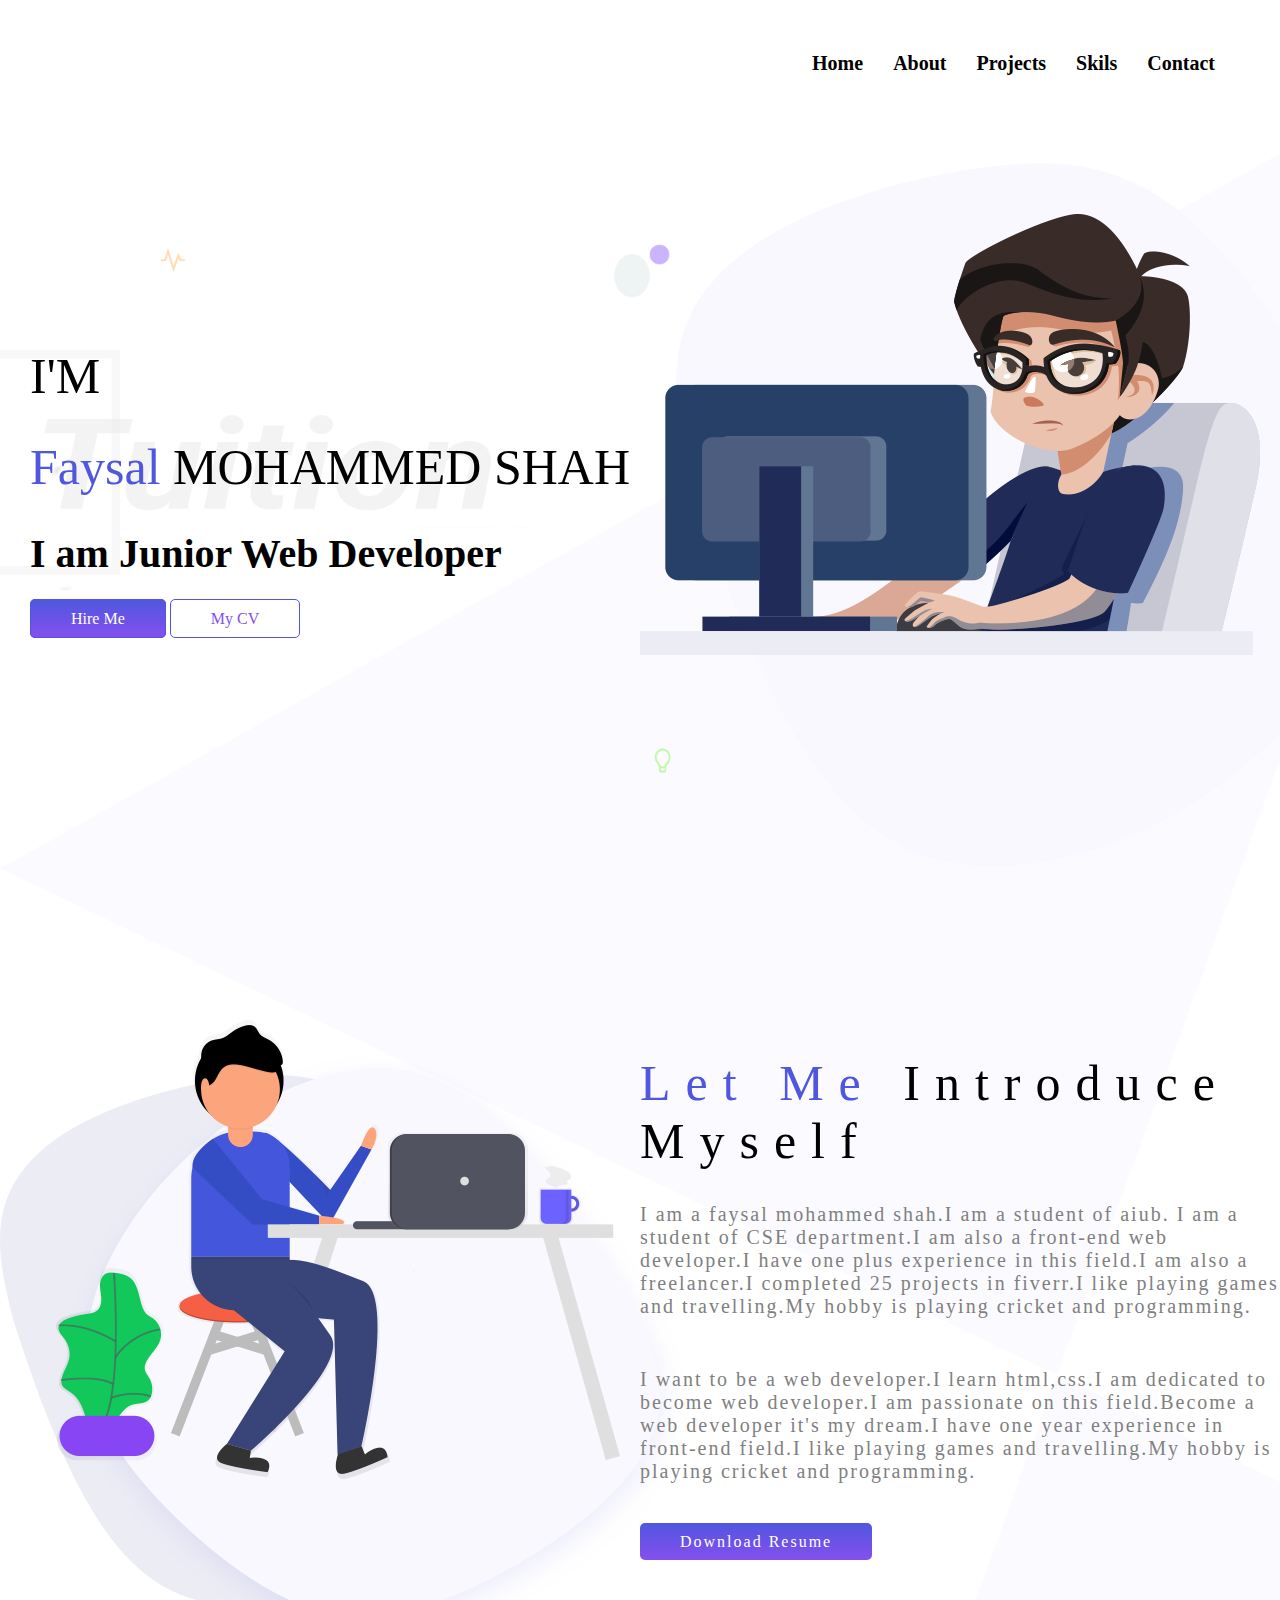
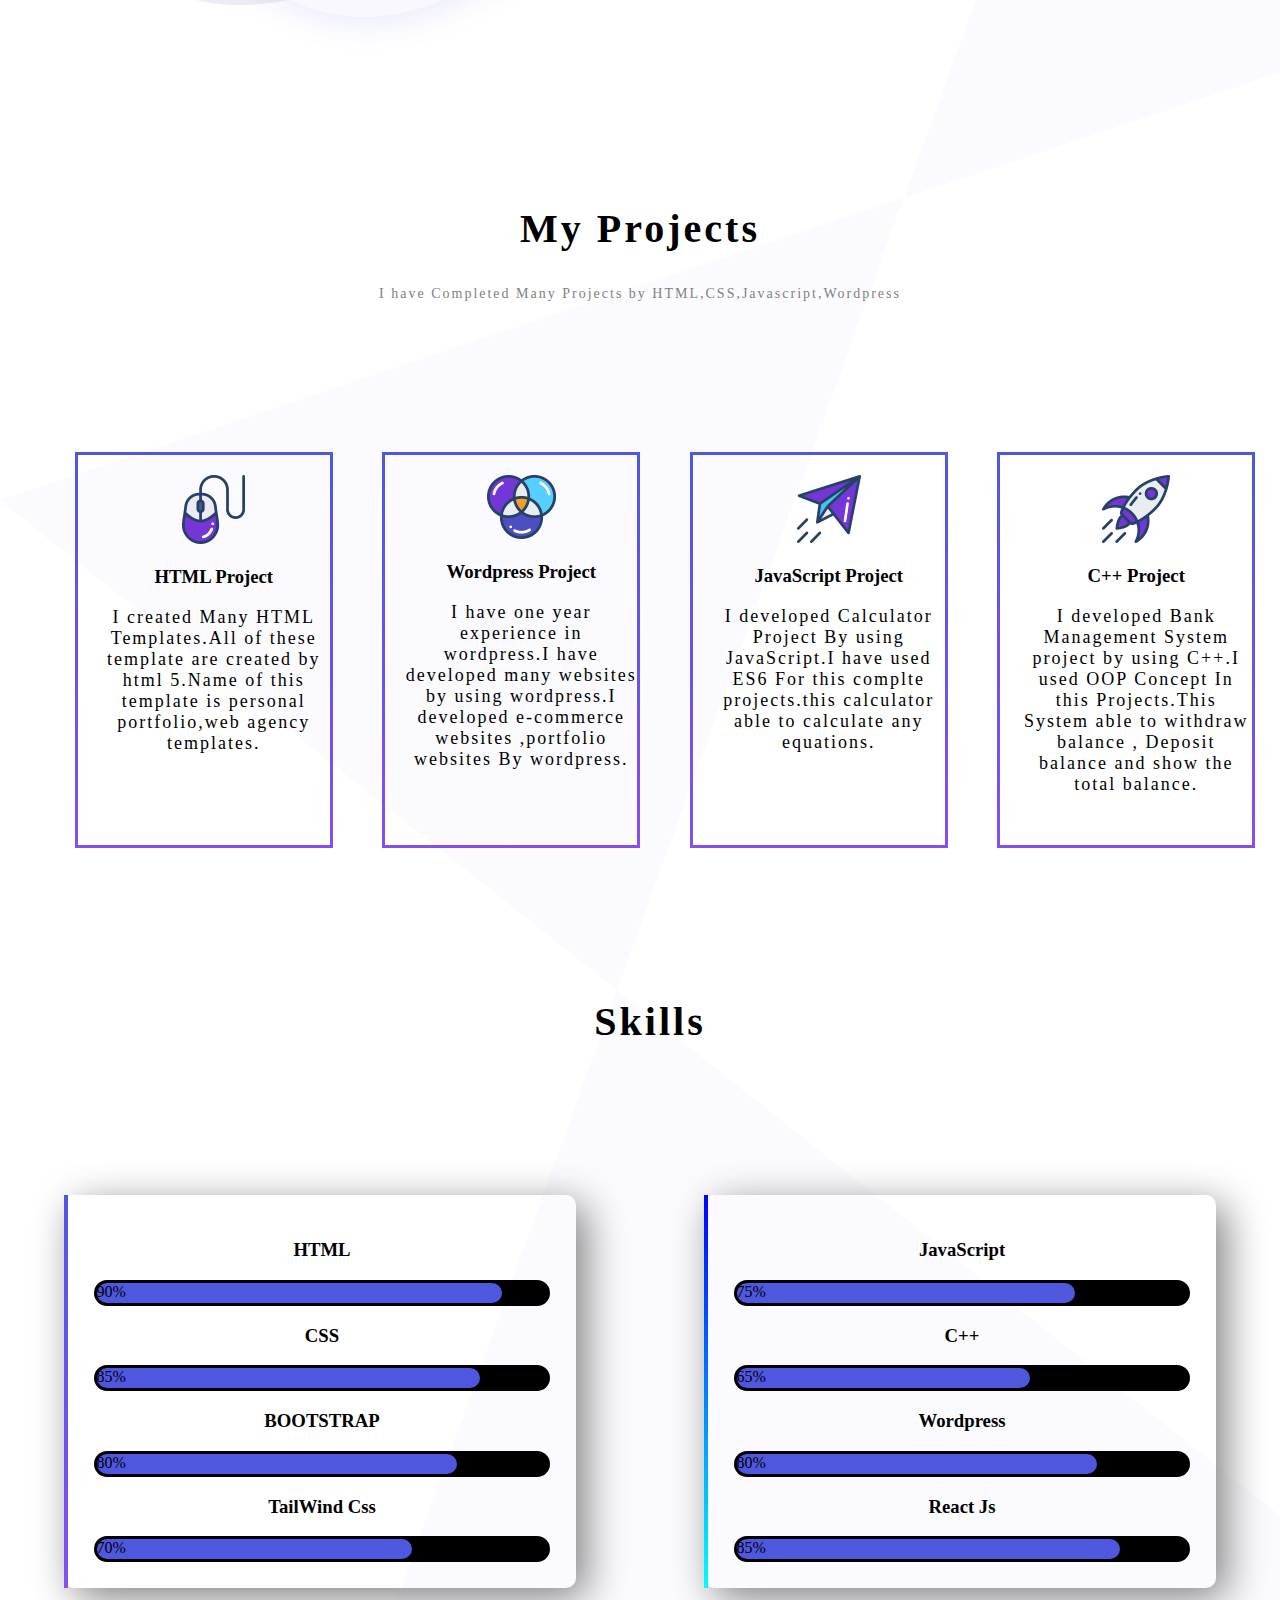
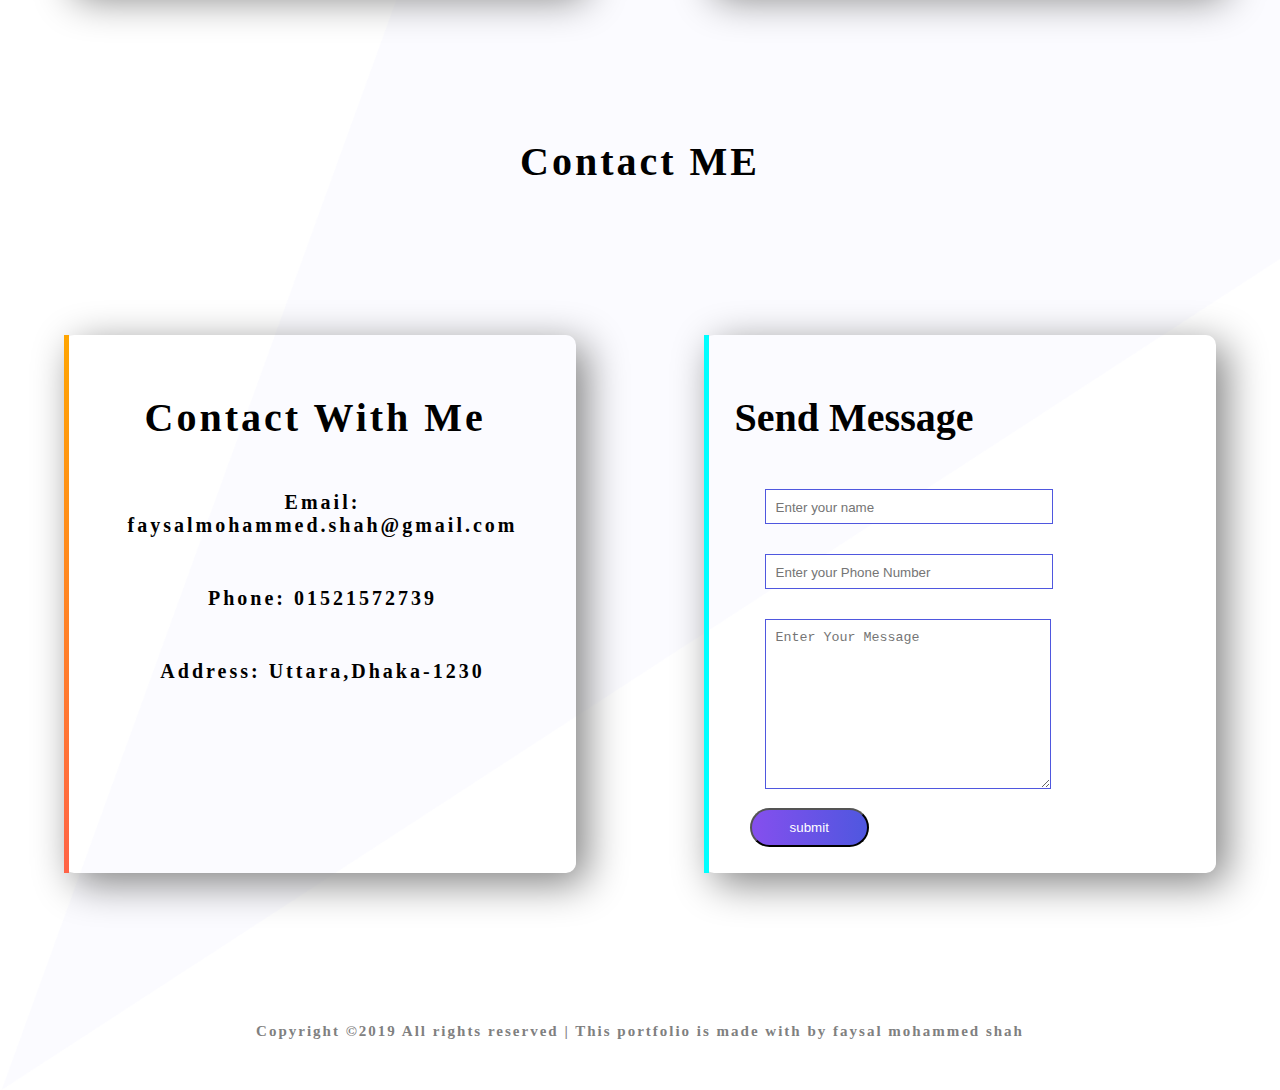
<file: index.html>
<!DOCTYPE html>
<html lang="en">

<head>
    <meta charset="UTF-8">
    <meta http-equiv="X-UA-Compatible" content="IE=edge">
    <meta name="viewport" content="width=device-width, initial-scale=1.0">
    <link rel="preconnect" href="https://fonts.googleapis.com">
    <link rel="preconnect" href="https://fonts.gstatic.com" crossorigin>
    <link href="https://fonts.googleapis.com/css2?family=Poppins&display=swap" rel="stylesheet">
    <link rel="stylesheet" href="style.css">
</head>

<body>
    <nav>
        
            
        

    
    <h2><a href="#Home">Home</a></h2>
    <h2><a href="#About">About</a></h2>
    <h2><a href="#Projects">Projects</a></h2>
    <h2><a href="#Skills">Skils</a></h2>
    <h2><a href="#contact">Contact</a></h2>

        
    </nav>
    <!--top Section Start-->
    <section class="top-section flexible-content" id="Home">
        <div class="half-width name-section">
            <h1>I'M</h1>
            <h1><span class="name-span">Faysal</span> MOHAMMED SHAH </h1>
            <h2>I am Junior Web Developer</h2>
            <a class="hire-button" target="_blank"
                href="https://github.com/faysalmohammed2020">Hire Me</a>
            <a class="cv-button" target="_blank"
                href="https://drive.google.com/file/d/1NDyqF4qW7Yn4ya6TrG6a08btBBbg1pqW/view?usp=sharing">My CV</a>
        </div>
        <div class="half-width">
            <img src="images/banner-image.png" alt="">
        </div>
    </section>
    <!--top section end-->

    <!--About Section Start-->

    <section class="about-section flexible-content" id="About">
        <div class="half-width">
            <img src="images/about-us.png" alt="">
        </div>
        <div class="half-width about">
            <h1 class="letter-space"><span class="different-color">Let Me</span> Introduce<br>
                Myself </h1>

            <p>I am a faysal mohammed shah.I am a student of aiub. I am a student of CSE department.I am also a
                front-end web developer.I have one plus experience in this field.I am also a freelancer.I completed 25
                projects in fiverr.I like playing games and travelling.My hobby is playing cricket and programming.


            </p>
            <p>
                I want to be a web developer.I learn html,css.I am dedicated to become web developer.I am passionate on
                this field.Become a web developer it's my dream.I have one year experience in front-end field.I like
                playing games and travelling.My hobby is playing cricket and programming.
            </p>
            <a class="resume-button" target="_blank"
                href="https://drive.google.com/file/d/1NDyqF4qW7Yn4ya6TrG6a08btBBbg1pqW/view?usp=sharing">Download Resume</a>
        </div>
    </section>

    <!--About Section End-->

    <!--Service Header Start-->

    <section class="project-section-header" id="Projects">
        <h2 style="text-align: center; font-size: 40px;letter-spacing: 3px;">My Projects</h2>
        <P style="text-align: center; font-size: 14px;letter-spacing: 2px;">I have Completed Many Projects by HTML,CSS,Javascript,Wordpress </P>
    </section>
    <!--project Header End-->

    <!--project Bottom Start-->
    <section class="project-section-bottom flexible-content" >
        <div class="project-item">
            <div class="project-img"><img src="images/s1.png" alt=""></div>
            <div class="project-card">
                <h3>HTML Project</h3>
                <p>I created Many HTML Templates.All of these template are created by html 5.Name of this template is personal portfolio,web agency templates. 
                </p>
            </div>
        </div>
        <div class="project-item">
            <div class="project-img"><img src="images/s2.png" alt=""></div>
            <div class="project-card">
                <h3>Wordpress Project</h3>
                <p>I have one year experience in wordpress.I have developed many websites by using wordpress.I developed e-commerce websites ,portfolio websites By wordpress.
                </p>
            </div>
        </div>
        <div class="project-item">
            <div class="project-img"><img src="images/s3.png" alt=""></div>
            <div class="project-card">
                <h3>JavaScript Project</h3>
                <p>I developed Calculator Project By using JavaScript.I have used ES6 For this complte projects.this calculator able to calculate any equations.</p>
            </div>
        </div>
        <div class="project-item">
            <div class="project-img"><img src="images/s4.png" alt=""></div>
            <div class="project-card">
                <h3>C++ Project</h3>
                <p>I developed Bank Management System project by using C++.I used OOP Concept In this Projects.This System able to withdraw balance , Deposit balance and show the total balance. </p>
            </div>
        </div>
    </section>
    <!--projects Bottom End-->

    <!--Skill Section-->
    <section id="Skills" class="skill-section  ">
        <h1 style="text-align: center; font-size: 40px;letter-spacing: 3px; margin-bottom: 150px; font-weight: 800;" id="skills">Skills</h1>
        <div class="flexible-content skills">
            <div class="skill-item" id="Firstskils">
                <h3>HTML</h3>
                    <div id="progressbar1">

                        <div>90%</div>
                    </div>
    
                    <h3>CSS</h3>
                    <div id="progressbar2">
    
                        <div>85%</div>
                    </div>
    
                    <h3>BOOTSTRAP</h3>
                    <div id="progressbar3">
    
                        <div>80%</div>
                    </div>
                    <h3>TailWind Css</h3>
                    <div id="progressbar4">
    
                        <div>70%</div>
                    </div>
                



            </div>


            <div class="skill-item" id="secondskils">
                <h3>JavaScript</h3>
                <div id="progressbar5">

                    <div>75%</div>
                </div>
                <h3>C++</h3>
                <div id="progressbar6">

                    <div>65%</div>
                </div>
                <h3>Wordpress</h3>
                <div id="progressbar7">

                    <div>80%</div>
                </div>
                <h3>React Js</h3>
                <div id="progressbar8">

                    <div>85%</div>
                </div>
            </div>

        </div>

    </section>
    <!--skills  End-->
    <!-- Contact section start -->
    <section id="contact" class="contact-section">

        <h1 id="contacts" style="text-align: center; font-size: 40px;letter-spacing: 3px; margin-bottom: 150px; font-weight: 800;  " >Contact ME</h1>
        <div class="flexible-content">
            <div id="information" class="contact-item">
                <h2 style=" font-size: 40px;letter-spacing: 3px; margin-bottom: 50px; font-weight: 800; margin-left: 50px;" >Contact With Me</h2>
                <h3 style=" font-size: 20px;letter-spacing: 3px; margin-bottom: 50px; font-weight: 800;" >
                    Email: faysalmohammed.shah@gmail.com
                </h3>

                <h3 style=" font-size: 20px;letter-spacing: 3px; margin-bottom: 50px; font-weight: 800;">
                    Phone: 01521572739
                </h3>

                <h3 style=" font-size: 20px;letter-spacing: 3px; margin-bottom: 50px; font-weight: 800;">
                    Address: Uttara,Dhaka-1230
                </h3>

            </div>
            <div id="message" class="contact-item">
                <h2>Send Message</h2>
                <input class="message" type="Name" placeholder="Enter your name"><br>
                <input class="message" type="text" placeholder="Enter your Phone Number"><br>
                <textarea class="message" name="message" rows="10" required placeholder="Enter Your Message"></textarea><br>
                <input class="input-button" type="button" value="submit">

            </div>
        </div>

    </section>
    <!--Footer Start-->
    <footer>
        <p>Copyright &copy;2019 All rights reserved | This portfolio is made with by faysal mohammed shah </p>
    </footer>


</body>

</html>
</file>
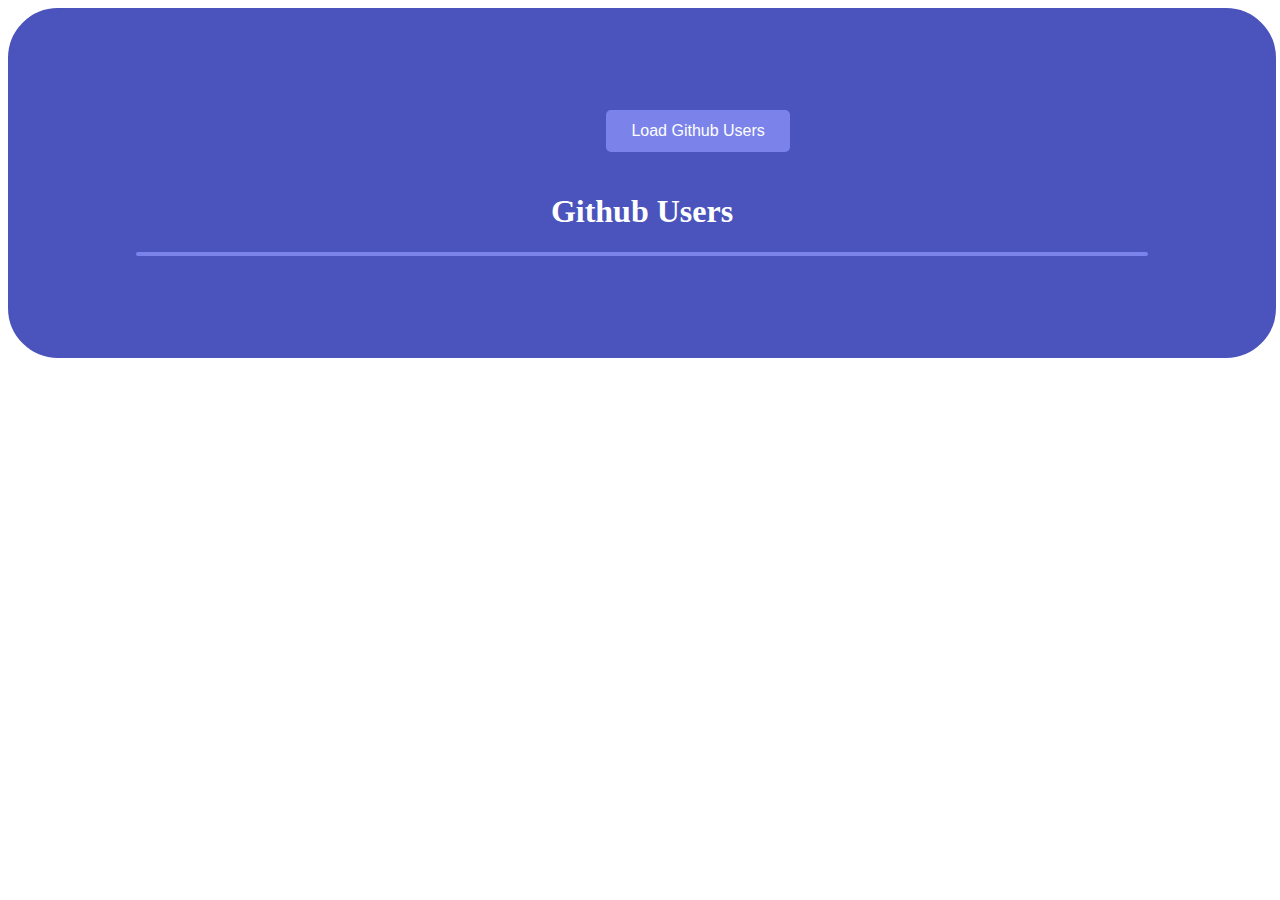
<file: repopeople.html>
<!DOCTYPE html>
<html lang="en">
<head>
    <meta charset="UTF-8">
    <meta http-equiv="X-UA-Compatible" content="IE=edge">
    <meta name="viewport" content="width=device-width, initial-scale=1.0">
    <link rel="stylesheet" href="repopeoplestyle.css">
    <title>JSON parsing</title>
</head>
<body>
    <div class="container">
        <div class="mid">
            <button id="grab">Load Github Users</button>
            <h1>Github Users</h1>
            <section id="user-content"></section>
        </div>
    </div>

    <script>
        document.getElementById('grab').addEventListener('click' , loadFunction);
        function loadFunction()
        {
            var xhr = new XMLHttpRequest();
            xhr.open('GET' , 'https://api.github.com/users');
            xhr.onload = function(){
                if(xhr.status == 200){
                    var people = JSON.parse(xhr.responseText);
                    console.log(people);
                    var output = '';
                    for(var i = 0 ; i < 6 ; i++)
                    {
                        output+= '<img height="300" weight="300" src="'+people[i].avatar_url+'">';
                        output+= '<h1>ID:-'+people[i].id+'</h1>';
                        output+= '<h1>Login:- '+people[i].login+'</h1>';
                    }
                    document.getElementById('user-content').innerHTML = output;
                }
            }
            xhr.send();
        }
    </script>
</body>
</html>
</file>
<file: style.css>
body {
    font-family: 'Lobster', cursive;
    margin: 0;
    background-image: url(images/body-bg.png
    );
    background-repeat: no-repeat;
    background-size: cover;

}
nav{
   display: flex;
    justify-content: flex-end;
    margin-right: 50px;
    margin-top: 0;
    margin-bottom: 50px;
}

    

a {
    text-decoration: none;
    padding: 15px;
    color: black;
    font-size: 20px;
}

a:hover {
    color: #4F57DF;
    border: 2px solid rgb(3, 34, 211);
}

section {
    margin-bottom: 150px;
}

.flexible-content {
    display: flex;
}

.half-width {
    width: 50%;
}

.name-section {
    margin-top: 150px;
    padding-left: 30px;
}
.name-span{
    color: #4F57DF;
}
.name-span:hover{
    color: orange;
}

h1 {
    font-size: 50px;
    font-weight: 400;
}

h2 {
    font-size: 40px;
}

.hire-button {
    text-decoration: none;
    padding: 10px 40px;
    background-image: linear-gradient(#4F57DF, #854FEE);
    color: white;
    font-size: 16px;
    border-radius: 5px;
    border: 1px solid #4F57DF;

}

.hire-button:hover {
    background: transparent;
    border: 2px solid #4F57DF;
    color: #854FEE;
}

.cv-button {
    color: #854FEE;
    background: transparent;
    border-radius: 5px;
    padding: 10px 40px;
    text-decoration: none;
    font-size: 16px;
    border: 1px solid #4F57DF;
}

.cv-button:hover {


    background-image: linear-gradient(#4F57DF, #854FEE);
    color: white;


}

.top-section {
    background-image: url(images/home-banner.png);
    background-repeat: no-repeat;
    background-size: cover;
    background-position: center left;

}

.letter-space {
    letter-spacing: 15px;
    font-weight: 100;
    font-size: 50px
}

.different-color {
    color: #4F57DF;
}
.different-color:hover{
    color: aquamarine;
}

p {
    letter-spacing: 2px;
    font-size: 20px;
    font-weight: normal;
    color: gray;
    margin-bottom: 50px;
}

.resume-button {
    text-decoration: none;
    padding: 10px 40px;
    background-image: linear-gradient(#4F57DF, #854FEE);
    color: white;
    font-size: 16px;
    border-radius: 5px;
    letter-spacing: 2px;
}

.resume-button:hover {
    background: transparent;
    border: 2px solid #4F57DF;
    color: #854FEE;
}

.project-img {
    text-align: center;

    width: 100%;
    margin-top: 20px;
}

h3 {
    text-align: center;
    margin-left: 0px;
}

.project-item {
    width: 20%;
    margin-left: 2%;
    margin-right: 2%;
    padding-left: 20px;
    border: 3px solid;
    border-image: linear-gradient(#4F57DF, #854FEE);
    border-image-slice: 1;
}

.project-item:hover {
    box-shadow: 10px 5px 20px gray;
    width: 20%;
    margin-left: 2%;
    margin-right: 2%;
    padding-left: 20px;
    border-left: 2px solid;
    border-image: linear-gradient(orange, tomato);
    border-image-slice: 1;
}


.project-card p {
    font-size: 18px;
    color: black;
    text-align: center;
}

.project-section-bottom {
    margin-left: 50px;

}




#progressbar1 {
    background-color: black;
    border-radius: 13px;
    /* (height of inner div) / 2 + padding */
    padding: 3px;
}

#progressbar1 > div {
    background-color: #4F57DF;
    width: 90%;
    /* Adjust with JavaScript */
    height: 20px;
    border-radius: 10px;
}
#progressbar2 {
    background-color: black;
    border-radius: 13px;
    /* (height of inner div) / 2 + padding */
    padding: 3px;
}

#progressbar2 > div {
    background-color: #4F57DF;
    width: 85%;
    /* Adjust with JavaScript */
    height: 20px;
    border-radius: 10px;
}
#progressbar3 {
    background-color: black;
    border-radius: 13px;
    /* (height of inner div) / 2 + padding */
    padding: 3px;
}

#progressbar3 > div {
    background-color: #4F57DF;
    width: 80%;
    /* Adjust with JavaScript */
    height: 20px;
    border-radius: 10px;
}
#progressbar4 {
    background-color: black;
    border-radius: 13px;
    /* (height of inner div) / 2 + padding */
    padding: 3px;
}

#progressbar4 > div {
    background-color: #4F57DF;
    width: 70%;
    /* Adjust with JavaScript */
    height: 20px;
    border-radius: 10px;
}
#progressbar5 {
    background-color: black;
    border-radius: 13px;
    /* (height of inner div) / 2 + padding */
    padding: 3px;
}

#progressbar5 > div {
    background-color: #4F57DF;
    width: 75%;
    /* Adjust with JavaScript */
    height: 20px;
    border-radius: 10px;
}
#progressbar6 {
    background-color: black;
    border-radius: 13px;
    /* (height of inner div) / 2 + padding */
    padding: 3px;
}

#progressbar6 > div {
    background-color: #4F57DF;
    width: 65%;
    /* Adjust with JavaScript */
    height: 20px;
    border-radius: 10px;
}
#progressbar7 {
    background-color: black;
    border-radius: 13px;
    /* (height of inner div) / 2 + padding */
    padding: 3px;
}

#progressbar7 > div {
    background-color: #4F57DF;
    width: 80%;
    /* Adjust with JavaScript */
    height: 20px;
    border-radius: 10px;
}
#progressbar8 {
    background-color: black;
    border-radius: 13px;
    /* (height of inner div) / 2 + padding */
    padding: 3px;
}

#progressbar8 > div {
    background-color: #4F57DF;
    width: 85%;
    /* Adjust with JavaScript */
    height: 20px;
    border-radius: 10px;
}

#skills {
    margin-left: 20px;
}

.skill-item {
    box-shadow: 10px 10px 40px gray;
    width: 40%;
    margin-left: 5%;
    margin-right: 5%;
    padding: 2%;
    border-radius: 10px;
}
#Firstskils{
    border-left: 4px solid;
    border-image: linear-gradient(#4F57DF, #854FEE);
    border-image-slice: 1;
}
#Firstskils:hover{
    border-left: 4px solid;
    border-image: linear-gradient(blue, cyan);
    border-image-slice: 1;
}
#secondskils{
    border-left: 4px solid;
    border-image: linear-gradient(blue, cyan);
    border-image-slice: 1;
}
#secondskils:hover{
    border-left: 4px solid;
    border-image: linear-gradient(#4F57DF, #854FEE);
    border-image-slice: 1;
}

.contact-item{
    box-shadow: 10px 10px 40px gray;
    width: 40%;
    margin-left: 5%;
    margin-right: 5%;
    padding: 2%;
    border-radius: 10px;
}
#information{
    border-left: 5px solid;
    border-image: linear-gradient(orange, tomato);
    border-image-slice: 1;
}
#message{
    border-left: 5px solid;
    border-image: linear-gradient(aqua, cyan);
    border-image-slice: 1;
}
.input-button {
    color: white;
    background-image: linear-gradient(to left, #4F57DF,#854FEE );
    padding: 10px 38px;
    border-radius: 100px;
    margin-left: 15px;
}
.message {
    padding: 10px 99px 8px 10px;
    margin: 15px 40px 15px 30px;
    border: 1px solid #4F57DF;
    
}
footer p{
    margin-top: 150px;
    font-size: 15px;
    font-weight: 800;
    text-align: center;

     
}

@media only screen and (max-width: 992px) {
    nav{
        display: flex;
        flex-direction: column;
        margin-left: 350px;
        margin-top: 10px;
        margin-bottom: 10px;
    }
    .flexible-content {
        display: flex;
        flex-direction: column;
        justify-content: center;
    }
    .name-section {
        margin-top: 100px;
        padding-left: 325px;
    }
    .half-width {
        width: 30%;
        margin-top: 50px;
        margin-left: 60px;
    }
    .half-width.about {
        margin-left: 325px;
    }
    .project-item{
        margin-left: 325px;
        margin-right: 50px;
        padding-left: 10px;
        margin-top: 15px;
    }
    .project-item:hover {
        box-shadow: 10px 5px 20px gray;
        width: 20%;
        margin-left: 325px;
        margin-right: 50px;
        padding-left: 10px;
        margin-top: 15px;
        border-left: 2px solid;
        border-image: linear-gradient(orange, tomato);
        border-image-slice: 1;
    }
    .skills{
        margin-left: 300px;
        padding: 10px;
        margin-top: 50px;
        
    }
    section {
        margin-bottom: 100px;
    }
    #secondskils{
        margin-top: 20px;
    }
    .contact-item{
        margin-left: 300px;
        padding: 30px;
    }
    #message{
        margin-top: 10px;
    }
    footer {
        
        text-align: center;
        margin-left: 210px;
    }
}
</file>
<file: repopeoplestyle.css>
.container{
    width: 100%;
    background: #4B53BC;
    border: 2px solid #4B53BC;
    border-radius: 50px;
   
}
.mid{
    width: 80%;
    margin:100px auto;

}
#grab{
    border: none;
    padding: 12px 25px;
    border-radius: 5px;
    background-color: #7B83EB;
    color: white;
    font-size: 16px;
    cursor: pointer;
    margin-bottom: 20px;
    margin-left: 470px;
}
#user-content{
    color: white;
    text-align: center;
    background-color: #7B83EB;
    border: 2px solid #7B83EB;
    border-radius: 30px;
   
    
}
h1{
    text-align: center;
    color: white;

}
</file>
